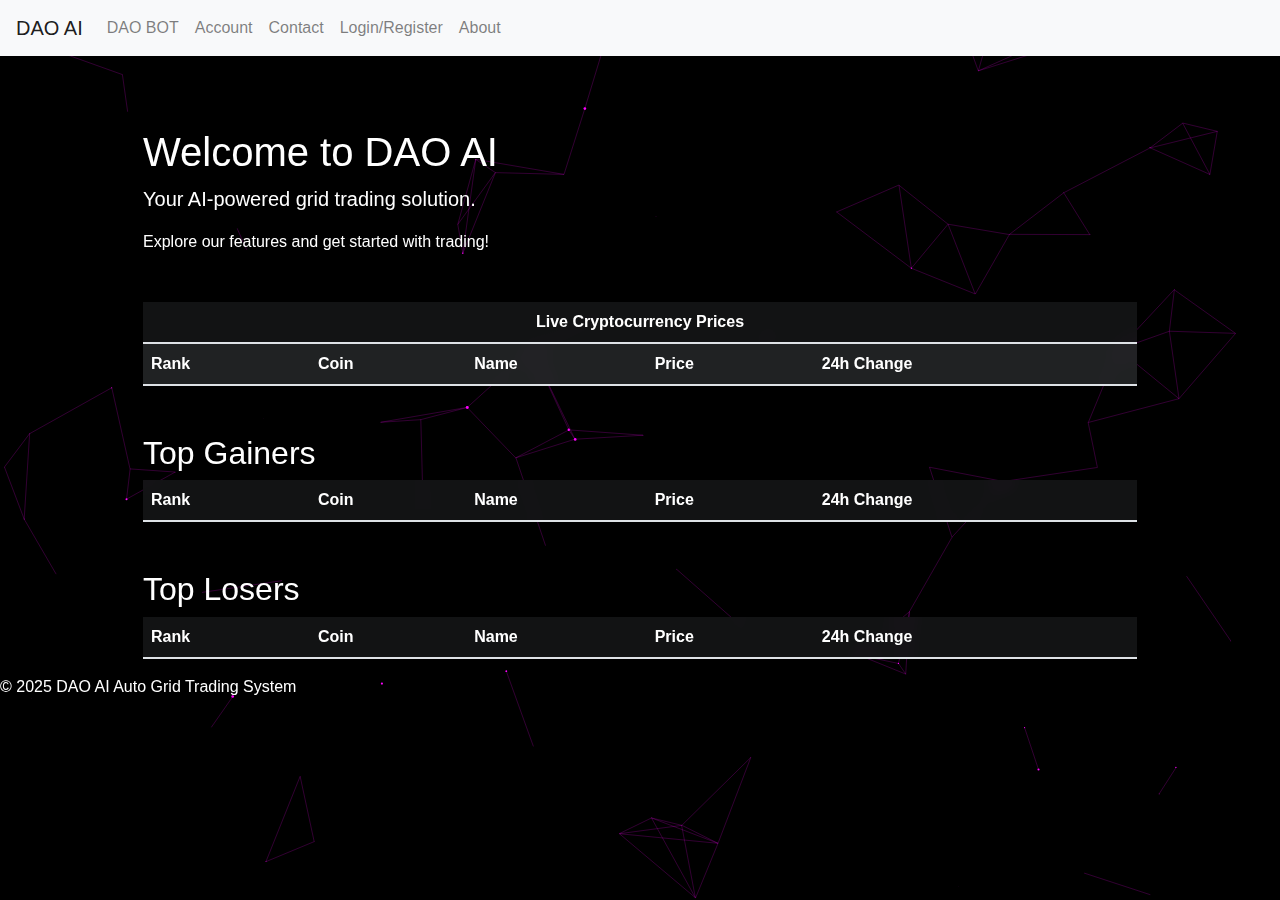
<file: index.html>
<!DOCTYPE html>
<html lang="en">
<head>
    <meta charset="UTF-8">
    <meta name="viewport" content="width=device-width, initial-scale=1.0">
    <title>DAO AI</title>
    <link rel="stylesheet" href="https://stackpath.bootstrapcdn.com/bootstrap/4.5.2/css/bootstrap.min.css">
    <link rel="stylesheet" href="styles.css">
    <script src="https://code.jquery.com/jquery-3.5.1.slim.min.js"></script>
    <script src="https://cdn.jsdelivr.net/npm/@popperjs/core@2.5.4/dist/umd/popper.min.js"></script>
    <script src="https://stackpath.bootstrapcdn.com/bootstrap/4.5.2/js/bootstrap.min.js"></script>
    <style>
        body, h1, h2, p, th, td {
            color: white;
        }
        .navbar, .dropdown-menu {
            background-color: #343a4051;
        }
        .custom-table {
            border-collapse: collapse;
            width: 100%;
            background: rgba(255, 255, 255, 0.039);
            backdrop-filter: blur(10px);
        }
        .custom-table th, .custom-table td {
            border: none;
            padding: 8px;
            text-align: left;
        }
        .custom-table th {
            background-color: rgba(52, 58, 64, 0.205);
            color: white;
            outline: none; /* Added to remove the outline */
        }
        .custom-table tr:nth-child(even) {
            background-color: rgba(233, 236, 239, 0.078);
        }
        .change-green {
            color: green;
        }
        .change-red {
            color: red;
        }
    </style>
</head>
<body>
    <canvas id="background"></canvas>
    <nav class="navbar navbar-expand-lg navbar-light bg-light">
        <a class="navbar-brand" href="#">DAO AI</a>
        <button class="navbar-toggler" type="button" data-toggle="collapse" data-target="#navbarNav" aria-controls="navbarNav" aria-expanded="false" aria-label="Toggle navigation">
            <span class="navbar-toggler-icon"></span>
        </button>
        <div class="collapse navbar-collapse" id="navbarNav">
            <ul class="navbar-nav">
                <li class="nav-item">
                    <a class="nav-link" href="daoai.html">DAO BOT</a>
                </li>
                <li class="nav-item">
                    <a class="nav-link" href="account.html">Account</a> <!-- Added link to account page -->
                </li>
                <li class="nav-item">
                    <a class="nav-link" href="contact.html">Contact</a>
                </li>
                <li class="nav-item">
                    <a class="nav-link" href="login.html">Login/Register</a>
                </li>
                <li class="nav-item">
                    <a class="nav-link" href="about.html">About</a>
                </li>
            </ul>
        </div>
    </nav>

    <div class="container mt-4">
        <h1 class="mt-5">Welcome to DAO AI</h1>
        <p class="lead">Your AI-powered grid trading solution.</p>
        <p>Explore our features and get started with trading!</p>
        
        <table class="table custom-table mt-5" id="crypto-prices-table">
            <thead>
                <tr>
                    <th colspan="5" class="text-center">Live Cryptocurrency Prices</th>
                </tr>
                <tr>
                    <th>Rank</th>
                    <th>Coin</th>
                    <th>Name</th>
                    <th>Price</th>
                    <th>24h Change</th>
                </tr>
            </thead>
            <tbody id="crypto-table">
                <!-- Live data will be populated here -->
            </tbody>
        </table>

        <h2 class="mt-5">Top Gainers</h2>
        <table class="table custom-table" id="top-gainers-table">
            <thead>
                <tr>
                    <th>Rank</th>
                    <th>Coin</th>
                    <th>Name</th>
                    <th>Price</th>
                    <th>24h Change</th>
                </tr>
            </thead>
            <tbody id="gainers-table">
                <!-- Live data will be populated here -->
            </tbody>
        </table>

        <h2 class="mt-5">Top Losers</h2>
        <table class="table custom-table" id="top-losers-table">
            <thead>
                <tr>
                    <th>Rank</th>
                    <th>Coin</th>
                    <th>Name</th>
                    <th>Price</th>
                    <th>24h Change</th>
                </tr>
            </thead>
            <tbody id="losers-table">
                <!-- Live data will be populated here -->
            </tbody>
        </table>
    </div>
    
    <script>
        async function fetchCryptoData() {
            try {
                const response = await fetch('https://api.coingecko.com/api/v3/coins/markets?vs_currency=usd');
                const data = await response.json();
                const tableBody = document.getElementById('crypto-table');
                const gainersTableBody = document.getElementById('gainers-table');
                const losersTableBody = document.getElementById('losers-table');
                
                data.forEach((coin, index) => {
                    const row = document.createElement('tr');
                    row.innerHTML = `
                        <td>${index + 1}</td>
                        <td>
                            <img src="${coin.image}" alt="${coin.name} icon" style="width: 30px; height: 30px;">
                            <div>${coin.symbol.toUpperCase()}</div>
                        </td>
                        <td>${coin.name}</td>
                        <td>$${coin.current_price.toLocaleString('en-US', { minimumFractionDigits: 2 })}</td>
                        <td class="${coin.price_change_percentage_24h > 0 ? 'change-green' : 'change-red'}">${coin.price_change_percentage_24h.toFixed(2)}%</td>
                    `;
                    tableBody.appendChild(row);
                });

                const topGainers = data.sort((a, b) => b.price_change_percentage_24h - a.price_change_percentage_24h).slice(0, 10);
                topGainers.forEach((coin, index) => {
                    const row = document.createElement('tr');
                    row.innerHTML = `
                        <td>${index + 1}</td>
                        <td>
                            <img src="${coin.image}" alt="${coin.name} icon" style="width: 30px; height: 30px;">
                            <div>${coin.symbol.toUpperCase()}</div>
                        </td>
                        <td>${coin.name}</td>
                        <td>$${coin.current_price.toLocaleString('en-US', { minimumFractionDigits: 2 })}</td>
                        <td class="${coin.price_change_percentage_24h > 0 ? 'change-green' : 'change-red'}">${coin.price_change_percentage_24h.toFixed(2)}%</td>
                    `;
                    gainersTableBody.appendChild(row);
                });

                const topLosers = data.sort((a, b) => a.price_change_percentage_24h - b.price_change_percentage_24h).slice(0, 10);
                topLosers.forEach((coin, index) => {
                    const row = document.createElement('tr');
                    row.innerHTML = `
                        <td>${index + 1}</td>
                        <td>
                            <img src="${coin.image}" alt="${coin.name} icon" style="width: 30px; height: 30px;">
                            <div>${coin.symbol.toUpperCase()}</div>
                        </td>
                        <td>${coin.name}</td>
                        <td>$${coin.current_price.toLocaleString('en-US', { minimumFractionDigits: 2 })}</td>
                        <td class="${coin.price_change_percentage_24h > 0 ? 'change-green' : 'change-red'}">${coin.price_change_percentage_24h.toFixed(2)}%</td>
                    `;
                    losersTableBody.appendChild(row);
                });
            } catch (error) {
                console.error('Error fetching cryptocurrency data:', error);
            }
        }
        fetchCryptoData();

        function showVIPLevels() {
            const vipSection = document.getElementById('vip-levels-section');
            vipSection.style.display = 'block';
            vipSection.scrollIntoView({ behavior: 'smooth' });
        }
    </script>
    <script src="script.js"></script>
    
    <footer>
        <p>© 2025 DAO AI Auto Grid Trading System</p>
    </footer>
</body>
</html>
</file>
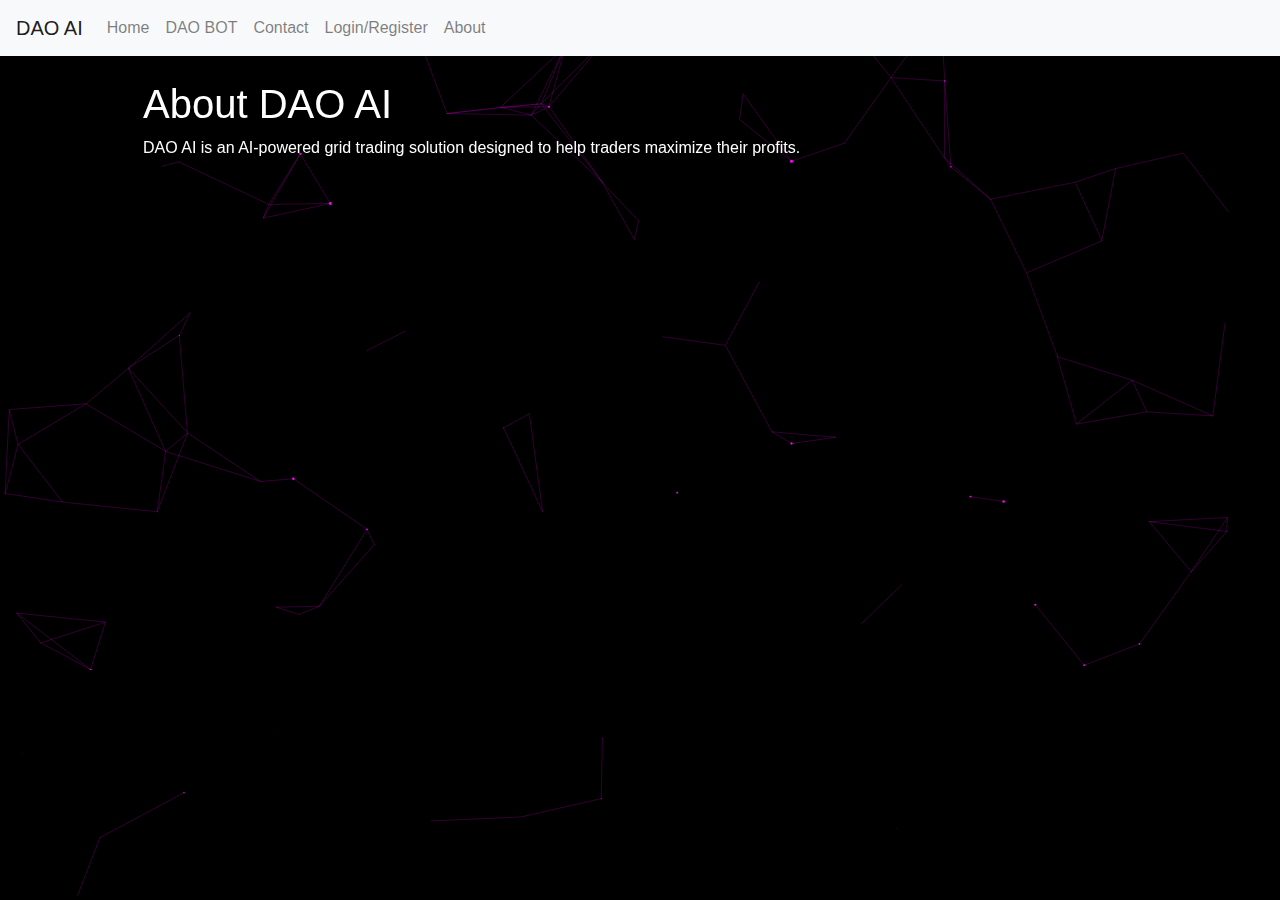
<file: about.html>
<!DOCTYPE html>
<html lang="en">
<head>
    <meta charset="UTF-8">
    <meta name="viewport" content="width=device-width, initial-scale=1.0">
    <title>About - DAO AI</title>


    <link rel="stylesheet" href="https://stackpath.bootstrapcdn.com/bootstrap/4.5.2/css/bootstrap.min.css">
    <link rel="stylesheet" href="styles.css">
    <script src="https://code.jquery.com/jquery-3.5.1.slim.min.js"></script>
    <script src="https://cdn.jsdelivr.net/npm/@popperjs/core@2.5.4/dist/umd/popper.min.js"></script>
    <script src="https://stackpath.bootstrapcdn.com/bootstrap/4.5.2/js/bootstrap.min.js"></script>
</head>
<body>
    <canvas id="background"></canvas>
    <nav class="navbar navbar-expand-lg navbar-light bg-light">
        <a class="navbar-brand" href="#">DAO AI</a>
        <button class="navbar-toggler" type="button" data-toggle="collapse" data-target="#navbarNav" aria-controls="navbarNav" aria-expanded="false" aria-label="Toggle navigation">
            <span class="navbar-toggler-icon"></span>
        </button>
        <div class="collapse navbar-collapse" id="navbarNav">
            <ul class="navbar-nav">
                <li class="nav-item">
                    <a class="nav-link" href="index.html">Home</a>
                </li>
                <li class="nav-item">
                    <a class="nav-link" href="daoai.html">DAO BOT</a>
                </li>
                <li class="nav-item">
                    <a class="nav-link" href="contact.html">Contact</a>
                </li>
                <li class="nav-item">
                    <a class="nav-link" href="login.html">Login/Register</a>
                </li>
                <li class="nav-item">
                    <a class="nav-link" href="about.html">About</a>
                </li>
            </ul>
        </div>
    </nav>

    <div class="container mt-4">
        <h1>About DAO AI</h1>
        <p>DAO AI is an AI-powered grid trading solution designed to help traders maximize their profits.</p>
    </div>
    <script src="script.js"></script>
</body>
</html>
</file>
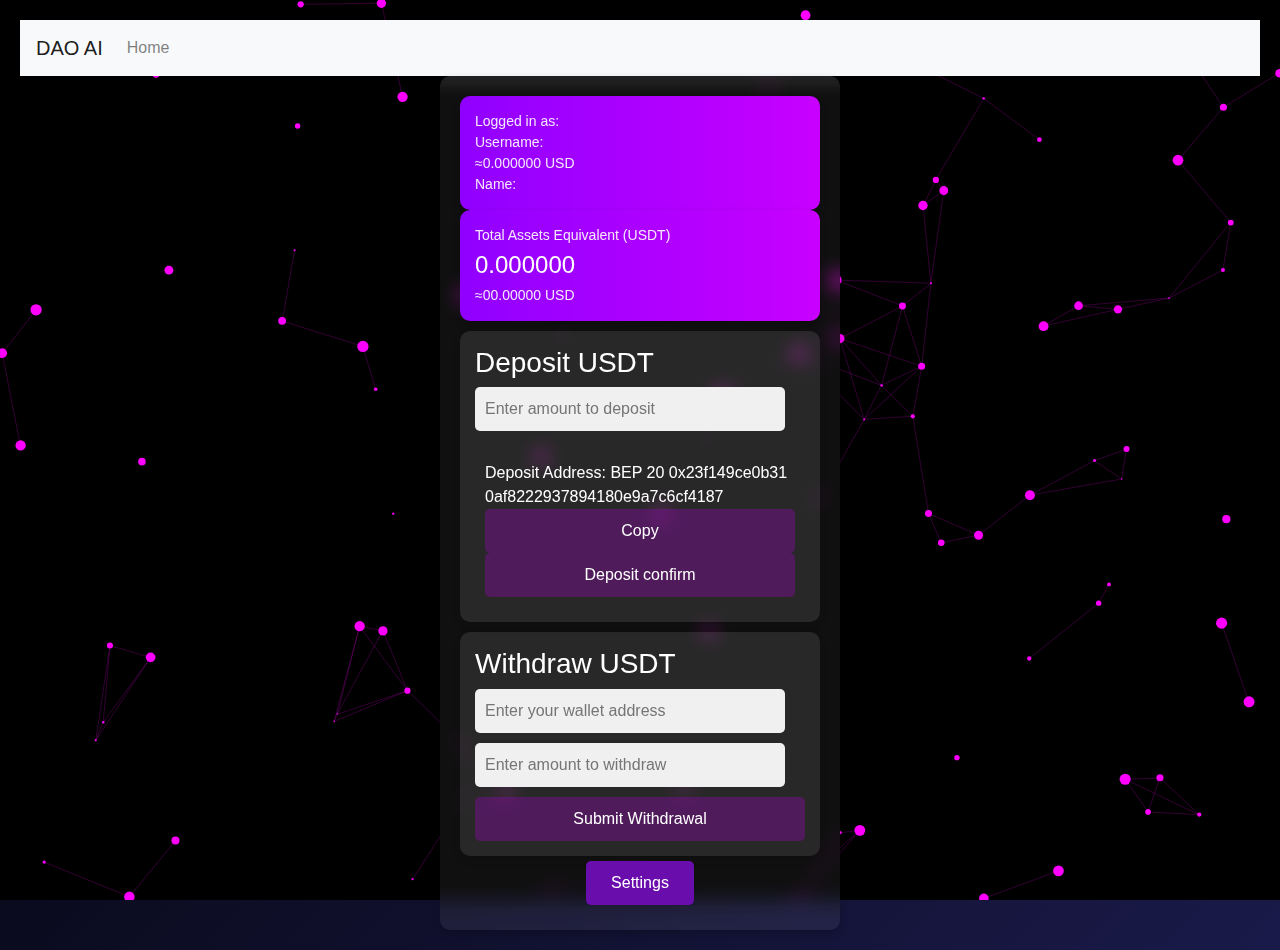
<file: account.html>
<!DOCTYPE html>
<html lang="en">
<head>
    <meta charset="UTF-8">
    <meta name="viewport" content="width=device-width, initial-scale=1.0">
    <title>USDT Balance</title>
    <link rel="stylesheet" href="https://stackpath.bootstrapcdn.com/bootstrap/4.5.2/css/bootstrap.min.css">
    <link rel="stylesheet" href="styles.css">
    <script src="https://code.jquery.com/jquery-3.5.1.slim.min.js"></script>
    <script src="https://cdn.jsdelivr.net/npm/@popperjs/core@2.5.4/dist/umd/popper.min.js"></script>
    <script src="https://stackpath.bootstrapcdn.com/bootstrap/4.5.2/js/bootstrap.min.js"></script>
    <style>
        body {
            font-family: Arial, sans-serif;
            background: linear-gradient(135deg, #000, #1A1A4A); /* Dark purple to dark blue gradient */
            color: white;
            margin: 0;
            padding: 20px;
            text-align: center;
        }
        #background {
            position: fixed;
            top: 0;
            left: 0;
            width: 100%;
            height: 100%;
            z-index: -1;
        }
        .container {
            max-width: 400px;
            margin: auto;
            background: rgba(255, 255, 255, 0.064); /* Transparent background */
            backdrop-filter: blur(10px); /* Blur effect */
            padding: 20px;
            border-radius: 10px;
            box-shadow: 0 4px 8px rgba(0, 0, 0, 0.2);
        }
        .balance-box {
            background: linear-gradient(to right, #9000ff, #c800ff);
            color: white;
            padding: 15px;
            border-radius: 10px;
            text-align: left;
            box-shadow: 0 4px 8px rgba(0, 0, 0, 0.2);
        }
        .balance-box h2 {
            margin: 5px 0;
            font-size: 24px;
        }
        .balance-box p {
            margin: 0;
            font-size: 14px;
            opacity: 0.9;
        }
        .options {
            background: rgba(255, 255, 255, 0.1);
            padding: 15px;
            border-radius: 10px;
            margin-top: 10px;
            box-shadow: 0 4px 8px rgba(0, 0, 0, 0.1);
        }
        .options button {
            background-color: #8e09af62;
            color: white;
            border: none;
            padding: 10px;
            margin: 5px;
            border-radius: 5px;
            cursor: pointer;
            width: 30%;
        }
        .usdt-card {
            background: rgba(255, 255, 255, 0.1);
            padding: 15px;
            border-radius: 10px;
            margin-top: 10px;
            display: flex;
            justify-content: space-between;
            align-items: center;
            box-shadow: 0 4px 8px rgba(0, 0, 0, 0.1);
        }
        .usdt-card h3 {
            margin: 0;
            font-size: 18px;
        }
        .usdt-card p {
            margin: 2px 0;
            font-size: 14px;
            color: gray;
        }
        .deposit-container {
            background: rgba(255, 255, 255, 0.1);
            padding: 15px;
            border-radius: 10px;
            margin-top: 10px;
            box-shadow: 0 4px 8px rgba(0, 0, 0, 0.1);
            text-align: left;
        }
        .deposit-container input {
            width: calc(100% - 20px);
            padding: 10px;
            margin-bottom: 10px;
            border: none;
            border-radius: 5px;
            background: #f0f0f0;
        }
        .deposit-container button {
            background-color: #8e09af62;
            color: white;
            border: none;
            padding: 10px;
            border-radius: 5px;
            cursor: pointer;
            width: 100%;
        }
        .deposit-address {
            color: rgb(255, 255, 255);
            padding: 10px;
            border-radius: 5px;
            margin-top: 10px;
            word-break: break-all;
            display: block; /* Make it always visible */
        }
        .withdraw-container {
            background: rgba(255, 255, 255, 0.1);
            padding: 15px;
            border-radius: 10px;
            margin-top: 10px;
            box-shadow: 0 4px 8px rgba(0, 0, 0, 0.1);
            text-align: left;
        }
        .withdraw-container input {
            width: calc(100% - 20px);
            padding: 10px;
            margin-bottom: 10px;
            border: none;
            border-radius: 5px;
            background: #f0f0f0;
        }
        .withdraw-container button {
            background-color: #8e09af62;
            color: white;
            border: none;
            padding: 10px;
            border-radius: 5px;
            cursor: pointer;
            width: 100%;
        }
        .settings-button {
            background-color: #6A0DAD; /* Purple color */
            color: white;
            border: none;
            padding: 10px;
            margin: 5px;
            border-radius: 5px;
            cursor: pointer;
            width: 30%;
            transition: background-color 0.3s ease, transform 0.3s ease;
        }

        .settings-button:hover {
            background-color: #9000ff; /* Lighter purple color */
            transform: scale(1.05);
        }
        .save-changes-button {
            background-color: #6A0DAD; /* Purple color */
            color: white;
            border: none;
            padding: 10px;
            margin: 5px;
            border-radius: 5px;
            cursor: pointer;
            width: 100%;
            transition: background-color 0.3s ease, transform 0.3s ease;
        }

        .save-changes-button:hover {
            background-color: #9000ff; /* Lighter purple color */
            transform: scale(1.05);
        }
    </style>
</head>
<body>
    <canvas id="background"></canvas> <!-- Added canvas for background -->

    <nav class="navbar navbar-expand-lg navbar-light bg-light">
        <a class="navbar-brand" href="#">DAO AI</a>
        <button class="navbar-toggler" type="button" data-toggle="collapse" data-target="#navbarNav" aria-controls="navbarNav" aria-expanded="false" aria-label="Toggle navigation">
            <span class="navbar-toggler-icon"></span>
        </button>
        <div class="collapse navbar-collapse" id="navbarNav">
            <ul class="navbar-nav">
                <li class="nav-item">
                    <a class="nav-link" href="index.html">Home</a>
                </li>
            </ul>
        </div>
    </nav>

    <!-- Removed Home Button -->

    <div class="container">
        <!-- User Information Box -->
        <div class="balance-box">
            <p>Logged in as:</p>
            <p>Username: <span id="current-username"></span></p>
            <p>UID: <span id="user-uid"></span></p>
            <p>Name: <span id="current-name"></span></p>
        </div>

        <!-- Top Balance Box -->
        <div class="balance-box">
            <p>Total Assets Equivalent (USDT)</p>
            <h2>00.00000</h2>
            <p>≈00.00000 USD</p>
        </div>

        <!-- Deposit Container -->
        <div class="deposit-container">
            <h3>Deposit USDT</h3>
            <input type="number" id="deposit-amount" placeholder="Enter amount to deposit">
            <div id="deposit-address" class="deposit-address" style="display: visibility: hidden;;">
             Deposit Address: <span id="address">BEP 20 0x23f149ce0b310af8222937894180e9a7c6cf4187</span> <button id="copyButton">Copy</button></span> <button id="Deposit confirm-deposit-button">Deposit confirm</button>
            </div>
        </div>

        <!-- Withdraw Container -->
        <div class="withdraw-container">
            <h3>Withdraw USDT</h3>
            <input type="text" id="withdraw-address" placeholder="Enter your wallet address">
            <input type="number" id="withdraw-amount" placeholder="Enter amount to withdraw">
            <button id="withdraw-button">Submit Withdrawal</button>
        </div>

        <!-- Settings Button -->
        <button class="settings-button" onclick="showSettings()">Settings</button>
        
        <!-- Settings Section -->
        <div id="settings-section" class="settings-container" style="display: none;">
            <h2 class="mt-5">Settings</h2>
            <form id="settings-form">
                <div class="form-group">
                    <label for="name">Change Name</label>
                    <input type="text" class="form-control" id="name" placeholder="Enter new name">
                </div>
                <div class="form-group">
                    <label for="password">Change Password</label>
                    <input type="password" class="form-control" id="password" placeholder="Enter new password">
                </div>
                <label for="minAmountInput">Enter Minimum Amount:</label>
                <input type="number" id="minAmountInput" name="minAmountInput" min="0">
                <button type="submit" class="save-changes-button">Save Changes</button>
            </form>
        </div>
    </div>

    <script src="script.js"></script>
    <script>
        document.addEventListener('DOMContentLoaded', function() {
            const storedUser = JSON.parse(localStorage.getItem('user'));
            if (storedUser) {
                document.getElementById('current-username').textContent = storedUser.username;
                document.getElementById('user-uid').textContent = storedUser.uid || generateUID();
                document.getElementById('current-name').textContent = storedUser.name;
            }

            let balance = 0;
            const balanceElement = document.querySelector('.balance-box h2');
            const earningsElement = document.querySelector('.balance-box p:nth-child(3)');
            const optionsBalanceElement = document.querySelector('.options h2');
            const optionsEarningsElement = document.querySelector('.options p:nth-child(3)');

            balanceElement.textContent = balance.toFixed(6);
            earningsElement.textContent = `≈${balance.toFixed(6)} USD`;
            optionsBalanceElement.textContent = balance.toFixed(6);
            optionsEarningsElement.textContent = `≈${balance.toFixed(6)} USD`;

            document.getElementById('deposit-amount').addEventListener('input', function() {
                const depositAmount = parseFloat(document.getElementById('deposit-amount').value);
                if (depositAmount && !isNaN(depositAmount) && depositAmount >= 100) {
                    document.getElementById('deposit-address').style.display = 'block';
                } else {
                    document.getElementById('deposit-address').style.display = 'none';
                }
            });

            document.getElementById('confirm-deposit-button').addEventListener('click', function() {
                const depositAmount = parseFloat(document.getElementById('deposit-amount').value);
                if (depositAmount && !isNaN(depositAmount) && depositAmount >= 100) {
                    setTimeout(() => {
                        balance += depositAmount;
                        balanceElement.textContent = balance.toFixed(6);
                        earningsElement.textContent = `≈${balance.toFixed(6)} USD`;
                        optionsBalanceElement.textContent = balance.toFixed(6);
                        optionsEarningsElement.textContent = `≈${balance.toFixed(6)} USD`;
                        alert(`Deposit of ${depositAmount} USDT confirmed!`);
                    }, 1200000); // 20 minutes in milliseconds
                } else {
                    alert('Please enter a valid amount of at least 100.');
                }
            });

            document.getElementById('withdraw-button').addEventListener('click', function() {
                const withdrawAddress = document.getElementById('withdraw-address').value;
                const withdrawAmount = parseFloat(document.getElementById('withdraw-amount').value);
                if (withdrawAddress && !isNaN(withdrawAmount) && withdrawAmount > 0 && withdrawAmount <= balance) {
                    alert(`Withdrawal request submitted for ${withdrawAmount} USDT to address ${withdrawAddress}.`);
                    balance -= withdrawAmount;
                    balanceElement.textContent = balance.toFixed(6);
                    earningsElement.textContent = `≈${balance.toFixed(6)} USD`;
                    optionsBalanceElement.textContent = balance.toFixed(6);
                    optionsEarningsElement.textContent = `≈${balance.toFixed(6)} USD`;
                } else {
                    alert('Invalid address or amount!');
                }
            });

            const canvas = document.getElementById('background');
            const ctx = canvas.getContext('2d');
            canvas.width = window.innerWidth;
            canvas.height = window.innerHeight;

            function drawBackground() {
                ctx.clearRect(0, 0, canvas.width, canvas.height);
                const gradient = ctx.createLinearGradient(0, 0, canvas.width, canvas.height);
                gradient.addColorStop(0, '#000');
                gradient.addColorStop(1, '#1A1A4A');
                ctx.fillStyle = gradient;
                ctx.fillRect(0, 0, canvas.width, canvas.height);
            }

            drawBackground();
            window.addEventListener('resize', () => {
                canvas.width = window.innerWidth;
                canvas.height = window.innerHeight;
                drawBackground();
            });
        });

        function copyAddress() {
            const address = '0x23f149ce0b310af8222937894180e9a7c6cf4187';
            navigator.clipboard.writeText(address).then(() => {
                alert('Address copied to clipboard!');
            });
        }

        function showSettings() {
            const settingsSection = document.getElementById('settings-section');
            settingsSection.style.display = 'block';
            settingsSection.scrollIntoView({ behavior: 'smooth' });
        }

        document.getElementById('settings-form').addEventListener('submit', function(event) {
            event.preventDefault();
            const newName = document.getElementById('name').value;
            const newPassword = document.getElementById('password').value;
            if (newName && !newPassword) {
                const updatedUser = { ...JSON.parse(localStorage.getItem('user')), name: newName };
                localStorage.setItem('user', JSON.stringify(updatedUser));
                alert('Name updated successfully!');
                document.getElementById('current-name').textContent = updatedUser.name;
            } else if (newPassword && !newName) {
                const updatedUser = { ...JSON.parse(localStorage.getItem('user')), password: newPassword };
                localStorage.setItem('user', JSON.stringify(updatedUser));
                alert('Password updated successfully!');
            } else {
                alert('Please fill out only one field.');
            }
        });

        function generateUID() {
            return Math.floor(Math.random() * 1000000000);
        }
    </script>
</body>
</html>
</file>
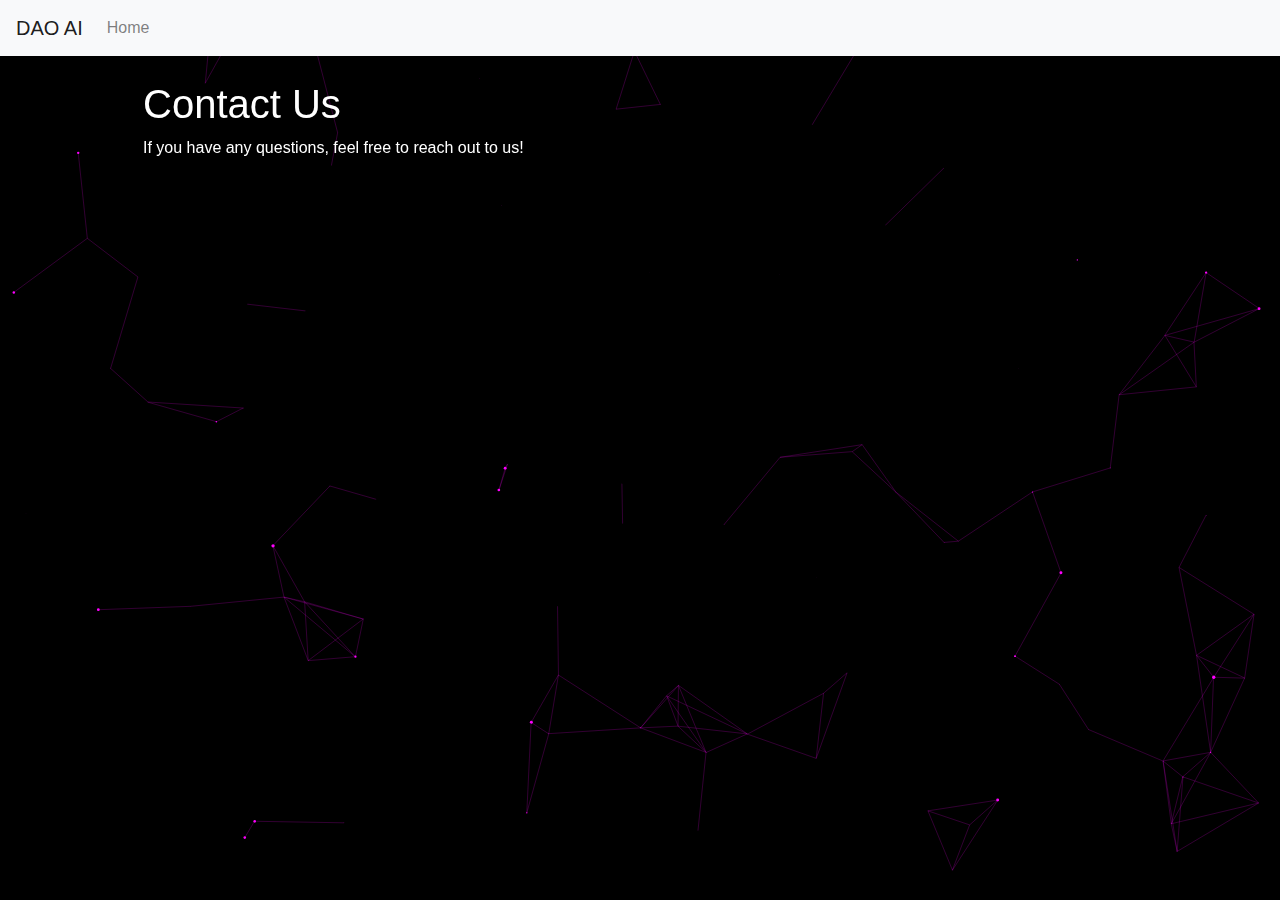
<file: contact.html>
<!DOCTYPE html>
<html lang="en">
<head>
    <meta charset="UTF-8">
    <meta name="viewport" content="width=device-width, initial-scale=1.0">
    <title>Contact - DAO AI</title>
    <link rel="stylesheet" href="https://stackpath.bootstrapcdn.com/bootstrap/4.5.2/css/bootstrap.min.css">
    <link rel="stylesheet" href="styles.css">
    <script src="https://code.jquery.com/jquery-3.5.1.slim.min.js"></script>
    <script src="https://cdn.jsdelivr.net/npm/@popperjs/core@2.5.4/dist/umd/popper.min.js"></script>
    <script src="https://stackpath.bootstrapcdn.com/bootstrap/4.5.2/js/bootstrap.min.js"></script>
</head>
<body>

    <canvas id="background"></canvas>
    <nav class="navbar navbar-expand-lg navbar-light bg-light">
        <a class="navbar-brand" href="#">DAO AI</a>
        <button class="navbar-toggler" type="button" data-toggle="collapse" data-target="#navbarNav" aria-controls="navbarNav" aria-expanded="false" aria-label="Toggle navigation">
            <span class="navbar-toggler-icon"></span>
        </button>
        <div class="collapse navbar-collapse" id="navbarNav">
            <ul class="navbar-nav">
                <li class="nav-item">
                    <a class="nav-link" href="index.html">Home</a>
                </li>
                </li>
            </ul>
        </div>
    </nav>

    <div class="container mt-4">
        <h1>Contact Us</h1>
        <p>If you have any questions, feel free to reach out to us!</p>
    </div>
    <script src="script.js"></script>
</body>
</html>
</file>
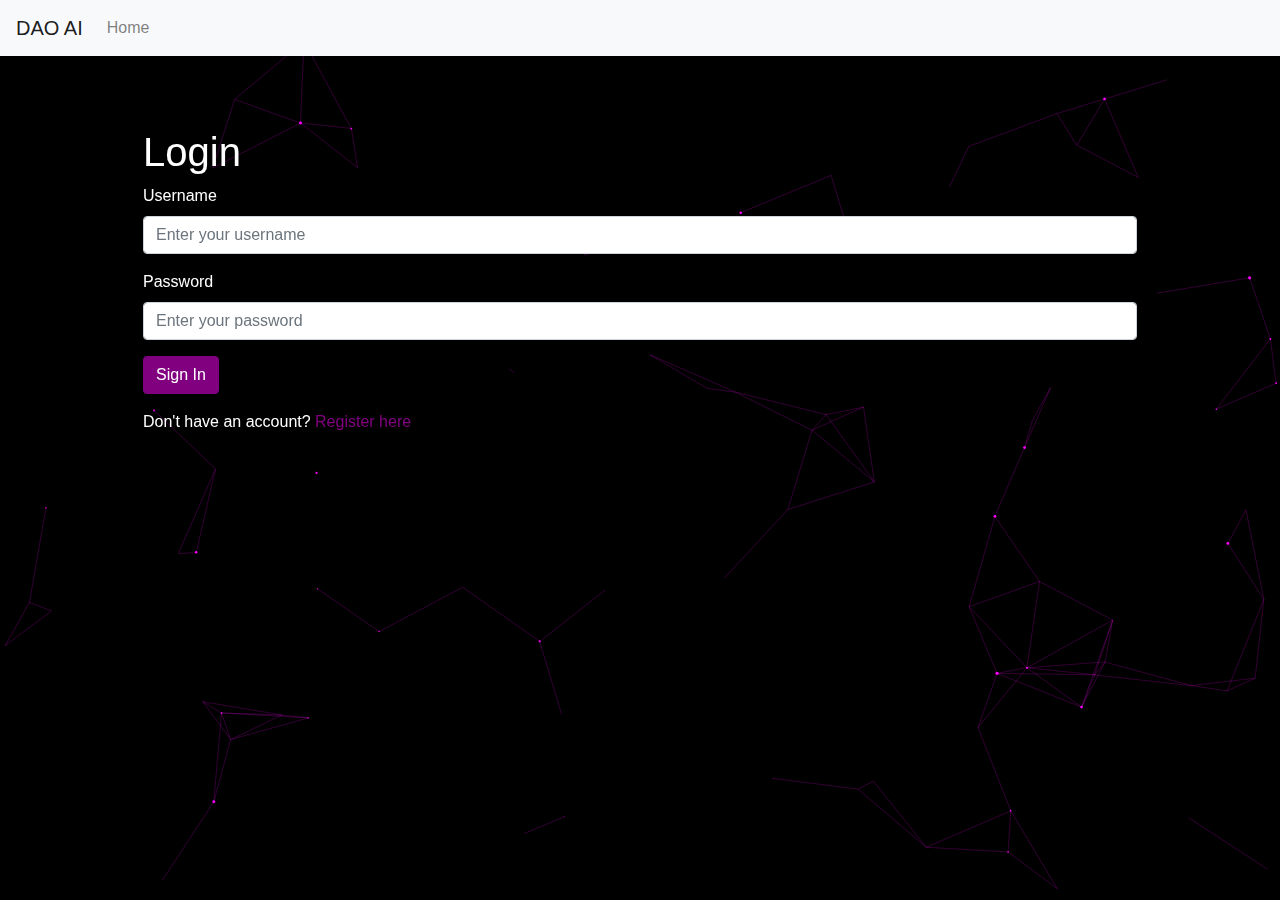
<file: login.html>
<!DOCTYPE html>
<html lang="en">
<head>
    <meta charset="UTF-8">
    <meta name="viewport" content="width=device-width, initial-scale=1.0">
    <title>Login - DAO AI</title>
    <link rel="stylesheet" href="https://stackpath.bootstrapcdn.com/bootstrap/4.5.2/css/bootstrap.min.css">
    <link rel="stylesheet" href="styles.css">
    <script src="https://code.jquery.com/jquery-3.5.1.slim.min.js"></script>
    <script src="https://cdn.jsdelivr.net/npm/@popperjs/core@2.5.4/dist/umd/popper.min.js"></script>
    <script src="https://stackpath.bootstrapcdn.com/bootstrap/4.5.2/js/bootstrap.min.js"></script>
    <style>
        a {
            color: purple;
        }
    </style>
</head>
<body style="background-color: #f0f0f0;">
    <canvas id="background"></canvas>
    <nav class="navbar navbar-expand-lg navbar-light bg-light">
        <a class="navbar-brand" href="#">DAO AI</a>
        <button class="navbar-toggler" type="button" data-toggle="collapse" data-target="#navbarNav" aria-controls="navbarNav" aria-expanded="false" aria-label="Toggle navigation">
            <span class="navbar-toggler-icon"></span>
        </button>
        <div class="collapse navbar-collapse" id="navbarNav">
            <ul class="navbar-nav">
                <li class="nav-item">
                    <a class="nav-link" href="index.html">Home</a>
                </li>
                </li>
            </ul>
        </div>
    </nav>

    <div class="container mt-4">
        <h1 class="mt-5" id="form-title">Login</h1>
        <form id="auth-form">
            <div class="form-group">
                <label for="username">Username</label>
                <input type="text" class="form-control" id="username" placeholder="Enter your username">
            </div>
            <div class="form-group" id="email-group" style="display: none;">
                <label for="email">Email address</label>
                <input type="email" class="form-control" id="email" placeholder="Enter your email">
            </div>
            <div class="form-group">
                <label for="password">Password</label>
                <input type="password" class="form-control" id="password" placeholder="Enter your password">
            </div>
            <button type="submit" class="btn btn-primary" id="submit-button" style="background-color: purple; border-color: purple;">Sign In</button>
        </form>
        <p class="mt-3" id="toggle-link">Don't have an account? <a href="#" onclick="toggleForm()" style="color: purple;">Register here</a></p>
    </div>
    <script>
        function toggleForm() {
            const formTitle = document.getElementById('form-title');
            const emailGroup = document.getElementById('email-group');
            const submitButton = document.getElementById('submit-button');
            const toggleLink = document.getElementById('toggle-link');

            if (formTitle.innerText === 'Login') {
                formTitle.innerText = 'Register';
                emailGroup.style.display = 'block';
                submitButton.innerText = 'Sign Up';
                toggleLink.innerHTML = 'Already have an account? <a href="#" onclick="toggleForm()" style="color: purple;">Login here</a>';
            } else {
                formTitle.innerText = 'Login';
                emailGroup.style.display = 'none';
                submitButton.innerText = 'Sign In';
                toggleLink.innerHTML = 'Don\'t have an account? <a href="#" onclick="toggleForm()" style="color: purple;">Register here</a>';
            }
        }

        document.getElementById('auth-form').addEventListener('submit', function(event) {
            event.preventDefault();
            const formTitle = document.getElementById('form-title').innerText;
            const username = document.getElementById('username').value;
            const password = document.getElementById('password').value;

            if (formTitle === 'Login') {
                const storedUser = JSON.parse(localStorage.getItem('user'));
                if (storedUser && storedUser.username === username && storedUser.password === password) {
                    alert('Logged in successfully!');
                } else {
                    alert('Invalid username or password!');
                }
            } else {
                const email = document.getElementById('email').value;
                const user = {
                    username: username,
                    email: email,
                    password: password
                };

                localStorage.setItem('user', JSON.stringify(user));
                alert('Registered successfully!');
            }
        });
    </script>
    <script src="script.js"></script>
</body>
</html>
</file>
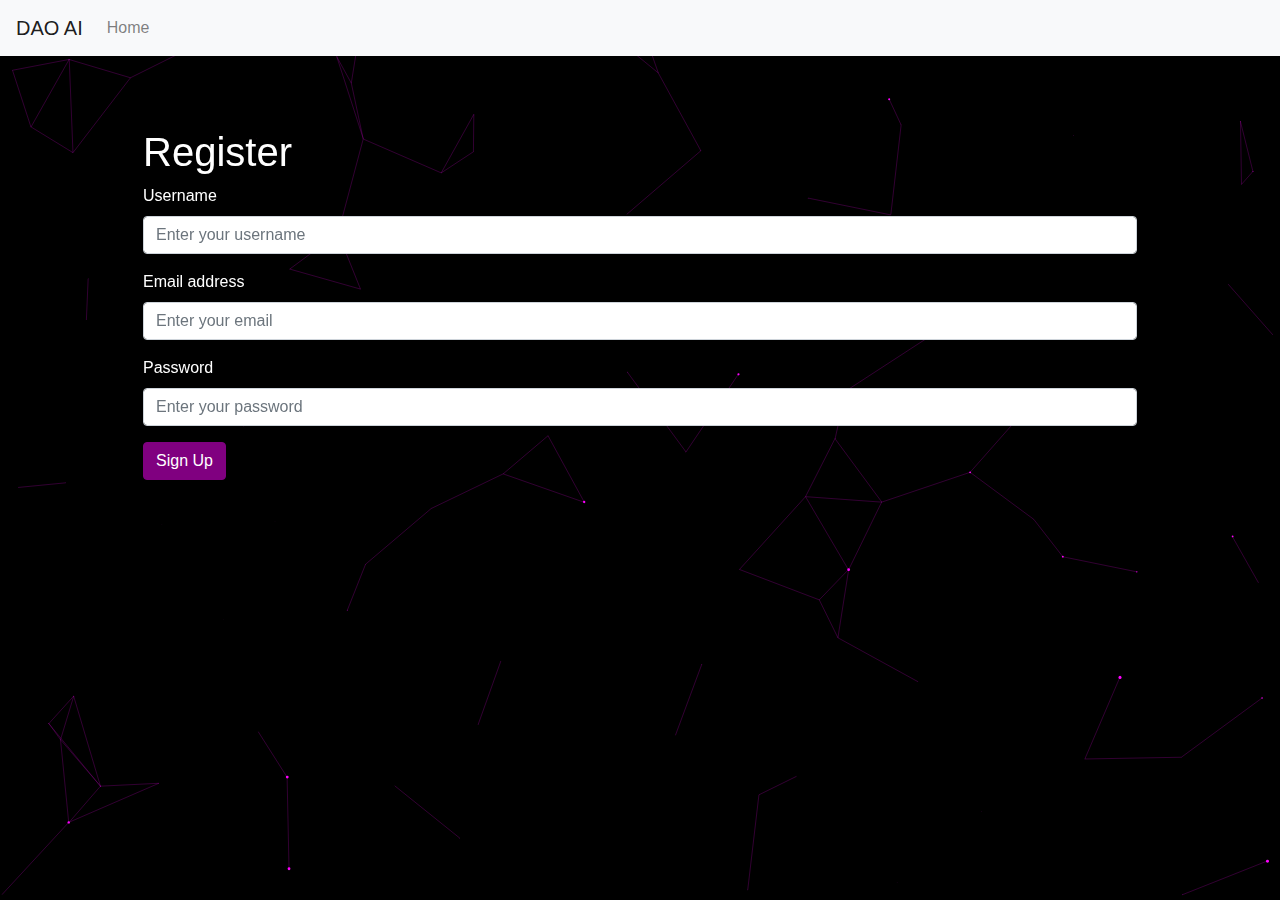
<file: register.html>
<!DOCTYPE html>
<html lang="en">
<head>
    <meta charset="UTF-8">
    <meta name="viewport" content="width=device-width, initial-scale=1.0">
    <title>Register - DAO AI</title>
    <link rel="stylesheet" href="https://stackpath.bootstrapcdn.com/bootstrap/4.5.2/css/bootstrap.min.css">
    <link rel="stylesheet" href="styles.css">
    <script src="https://code.jquery.com/jquery-3.5.1.slim.min.js"></script>
    <script src="https://cdn.jsdelivr.net/npm/@popperjs/core@2.5.4/dist/umd/popper.min.js"></script>
    <script src="https://stackpath.bootstrapcdn.com/bootstrap/4.5.2/js/bootstrap.min.js"></script>
</head>
<body>
    <canvas id="background"></canvas>
    <nav class="navbar navbar-expand-lg navbar-light bg-light">
        <a class="navbar-brand" href="#">DAO AI</a>
        <button class="navbar-toggler" type="button" data-toggle="collapse" data-target="#navbarNav" aria-controls="navbarNav" aria-expanded="false" aria-label="Toggle navigation">
            <span class="navbar-toggler-icon"></span>
        </button>
        <div class="collapse navbar-collapse" id="navbarNav">
            <ul class="navbar-nav">
                <li class="nav-item">
                    <a class="nav-link" href="index.html">Home</a>
                </li>
            </ul>
        </div>
    </nav>

    <div class="container mt-4">
        <h1 class="mt-5">Register</h1>
        <form id="register-form">
            <div class="form-group">
                <label for="register-username">Username</label>
                <input type="text" class="form-control" id="register-username" placeholder="Enter your username">
            </div>
            <div class="form-group">
                <label for="register-email">Email address</label>
                <input type="email" class="form-control" id="register-email" placeholder="Enter your email">
            </div>
            <div class="form-group">
                <label for="register-password">Password</label>
                <input type="password" class="form-control" id="register-password" placeholder="Enter your password">
            </div>
            <button type="submit" class="btn btn-primary" style="background-color: purple; border-color: purple;">Sign Up</button>
        </form>
    </div>
    <script>
        document.getElementById('register-form').addEventListener('submit', function(event) {
            event.preventDefault();
            const username = document.getElementById('register-username').value;
            const email = document.getElementById('register-email').value;
            const password = document.getElementById('register-password').value;

            const storedUser = JSON.parse(localStorage.getItem('user'));
            if (storedUser && storedUser.email === email) {
                alert('This email is already registered!');
                return;
            }

            const user = {
                username: username,
                email: email,
                password: password
            };

            localStorage.setItem('user', JSON.stringify(user));
            alert('Registered successfully!');
            window.location.href = 'index.html'; // Redirect to home page
        });

        document.addEventListener('DOMContentLoaded', function() {
            const storedUser = JSON.parse(localStorage.getItem('user'));
            if (storedUser) {
                document.getElementById('login-link').style.display = 'none';
                document.getElementById('register-link').style.display = 'none';
            }
        });
    </script>
    <script src="script.js"></script>
</body>
</html>
</file>
<file: styles.css>
body {
    font-family: Arial, sans-serif;
    background: linear-gradient(135deg, #4B0082, #6A0DAD); /* Mixed purple to dark purple gradient */

    margin: 0;
    padding: 0;
    transition: background-color 0.3s ease;
    color: #fff; /* Corrected color to hex */
}

.container {
    width: 80%;
    margin: auto;
    overflow: hidden;
    transition: transform 0.3s ease;
}

.main {
    padding: 20px;
    background: rgba(255, 0, 0, 0.096); /* Updated background to transparent */
    backdrop-filter: blur(10px); /* Added backdrop blur effect */
    margin-top: 20px;
    border-radius: 8px;
    box-shadow: 0 4px 8px rgba(0, 0, 0, 0.1);
    transition: box-shadow 0.3s ease;
    color: #fff; /* Corrected color to hex */
}

.main:hover {
    box-shadow: 0 8px 16px rgba(0, 0, 0, 0.2);
}

.footer {
    background: #333;
    color: #fff;
    text-align: center;
    padding: 10px;
    margin-top: 20px;
    transition: background 0.3s ease;
}

.footer:hover {
    background: #444;
}

.navbar {
    transition: background-color 0.3s ease;
    color: #fff; /* Corrected color to hex */
}

.navbar:hover {
    background-color: #e9ecef;
}

.nav-link {
    transition: color 0.3s ease;
    color: #fff; /* Corrected color to hex */
}

.nav-link:hover {
    color: #007bff;
}

button {
    transition: transform 0.3s ease, background-color 0.3s ease;
    color: #fff; /* Corrected color to hex */
}

button:hover {
    transform: scale(1.05);
    background-color: #0056b3;
}

.nav-button {
    background-color: #4B0082; /* Indigo color */
    color: #fff; /* Corrected color to hex */
    border: none;
    padding: 10px 20px;
    border-radius: 5px;
    cursor: pointer;
    transition: background-color 0.3s ease, transform 0.3s ease;
}

.nav-button:hover {
    background-color: #6A0DAD; /* Lighter indigo color */
    transform: scale(1.05);
}

table {
    transition: transform 0.3s ease;
    color: #fff; /* Corrected color to hex */
}

table:hover {
    transform: scale(1.01);
}

.change-green {
    color: #fff; /* Corrected color to hex */
    transition: color 0.3s ease;
}

.change-red {
    color: #fff; /* Corrected color to hex */
    transition: color 0.3s ease;
}

#background {
    position: fixed;
    top: 0;
    left: 0;
    width: 100%;
    height: 100%;
    z-index: -1;
    background: #000;
}

.dropdown-menu,
.dropdown-menu h6,
.dropdown-menu p,
.dropdown-menu th,
.dropdown-menu td {
    color: #fff; /* Ensure all text in the VIP box is white */
}

@media (max-width: 768px) {
    .container {
        width: 100%;
        padding: 0 10px;
    }

    .main {
        padding: 10px;
        margin-top: 10px;
    }

    .footer {
        padding: 5px;
    }

    .navbar {
        padding: 10px;
    }

    .nav-link {
        padding: 5px;
    }

    button {
        width: 100%;
        padding: 10px;
    }

    table {
        width: 100%;
        font-size: 0.9em;
    }

    .status-box {
        width: 100%;
        margin-bottom: 10px;
    }
}
</file>
